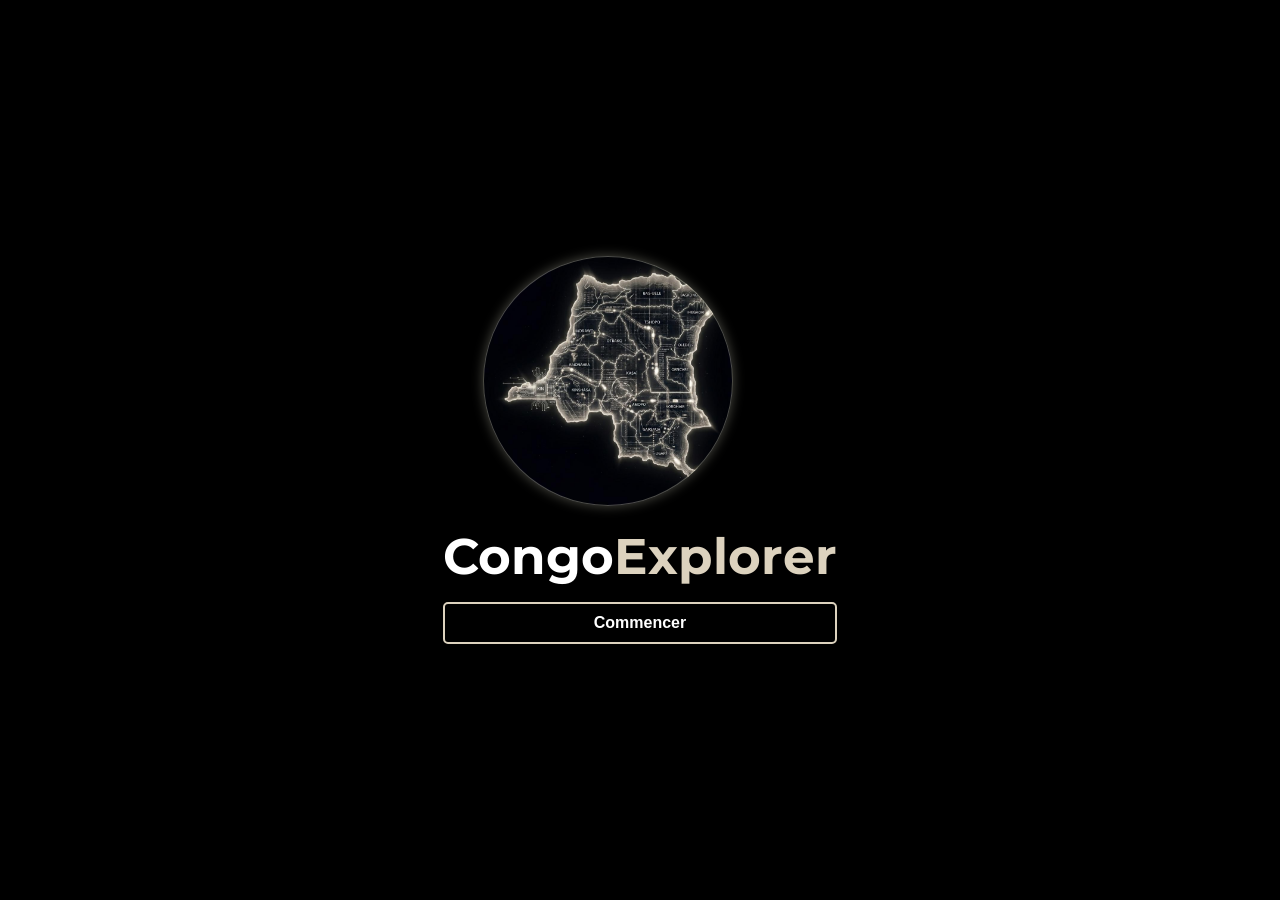
<file: index.html>
<!DOCTYPE html>
<html lang="en">
<head>
    <meta charset="UTF-8">
    <meta name="viewport" content="width=device-width, initial-scale=1.0">
    <title>CongoExplorer</title>
    <link rel="stylesheet" href="https://cdnjs.cloudflare.com/ajax/libs/font-awesome/6.5.1/css/all.min.css">
    <link rel="stylesheet" href="css/style.css">
    <script src="js/script.js" type="module" defer></script>
</head>
<body>

    <!-- Balise mère-->
    <div class="container">

    <!-- Code HTML du HERO -->
        <div id="hero">
            <div class="hero-corps">
                <div class="logo"></div>
                <div class="title">Congo<span>Explorer</span></div>
            </div>

            <button class="btn-hero">Commencer</button>
        </div>
    
    <!-- Code HTML de la page de connexion -->

        <form action="" class="login-form">
            <div class="message">
                <p class="content"></p>
                <i class="fa-solid fa-close"></i>
            </div>

            <h2>Page <span>de Connexion</span></h2>
            
            <div class="mail">
                <input type="email" placeholder="Email..." id="login-email" required>
                <i class="fa-solid fa-asterisk asterisk"></i>
            </div>
            <div class="password">
                <input type="password" name="" id="login-password" placeholder="Mot de passe" required>
                <i class="fa-solid fa-asterisk asterisk"></i>
                <i class="fa-solid fa-eye-slash"></i>
            </div>

            <button id="btn-login">Se connecter</button>

            <div class="switch">
                <p>Vous n'avez pas de compte ?</p>
                <a href="#" class="sub-link">S'inscrire</a>
            </div>
        </form>

        

    <!-- Code HTML de la page d'inscription -->

        <form action="" class="sub-form">
             <div class="message">
                <p class="content"></p>
                <i class="fa-solid fa-close"></i>
            </div>
            <h2>Page <span>d'inscription</span></h2>
            <div class="input">
                <input type="text" placeholder="Nom..." id="sub-input" required>
                <i class="fa-solid fa-asterisk asterisk"></i>
            </div>
            
            <div class="mail">
                <input type="email" placeholder="Email..." id="sub-email" required>
                <i class="fa-solid fa-asterisk asterisk"></i>
            </div>
            <div id="password">
                <input type="password" name="" id="sub-password" placeholder="Mot de passe" required>
                <i class="fa-solid fa-asterisk asterisk"></i>
                <i class="fa-solid fa-eye-slash"></i>
            </div>

            <div class="password">
                <input type="password" name="" id="sub-mdp" placeholder="Confirmation du mot de passe " required>
                <i class="fa-solid fa-asterisk asterisk"></i>
                <i class="fa-solid fa-eye-slash"></i>
            </div>

            <button id="btn-sub">S'inscrire</button>
            <div class="sub-rules">

                <p>Votre mot de passe doit contenir :</p>
                <li class="rule">Au moins 1 chiffre</li>
                <li class="rule">Au moins 1 lettre miniscule</li>
                <li class="rule">Au moins 1 lettre majuscule</li>
                <li class="rule">Au moins 1 caractère spécial</li>
                <li class="rule">Au moins 8 caractères</li>
            </div>

            <div class="switch">
                <a href="#" class="home-link"><i class="fa-solid fa-arrow-left"></i>Retour à l'accueil</a>
                <a href="#" class="connexion-link">Se connecter</a>
            </div>

            
        </form>

        
    </div>
    
</body>
</html>
</file>
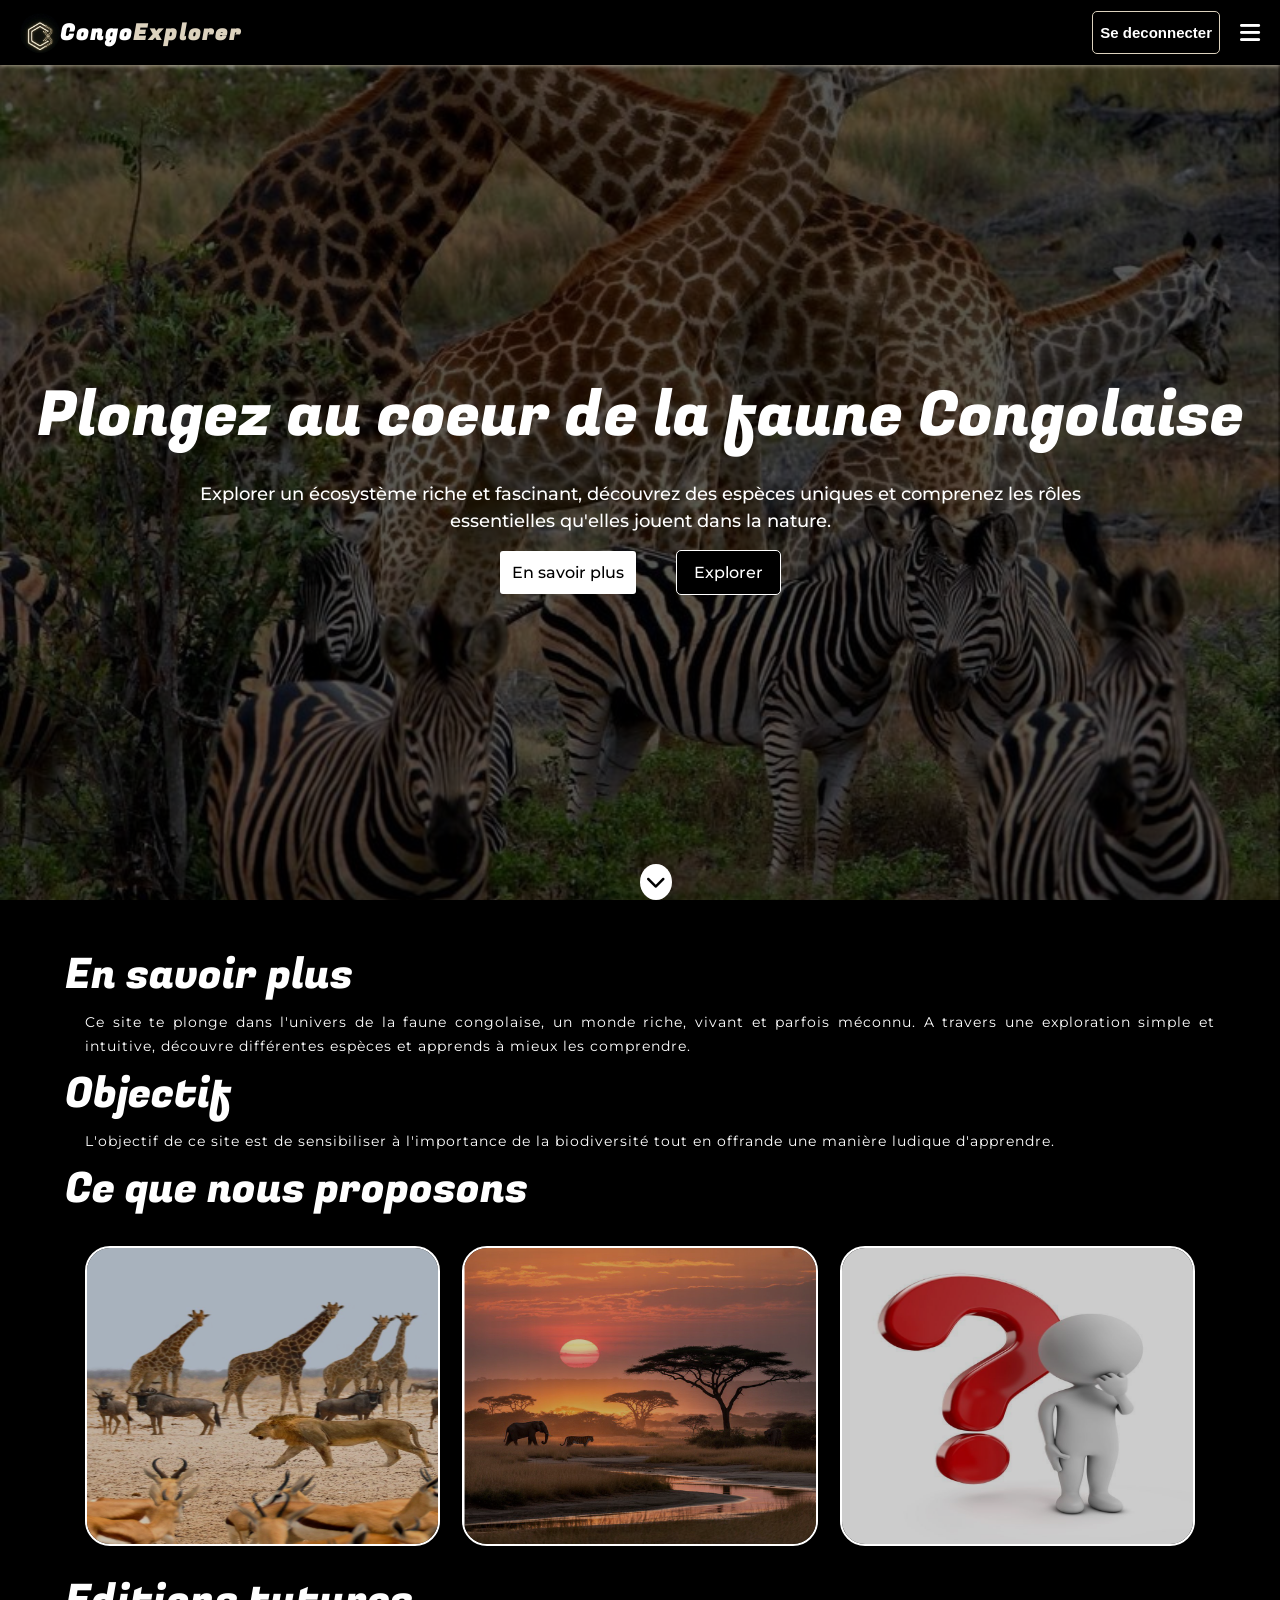
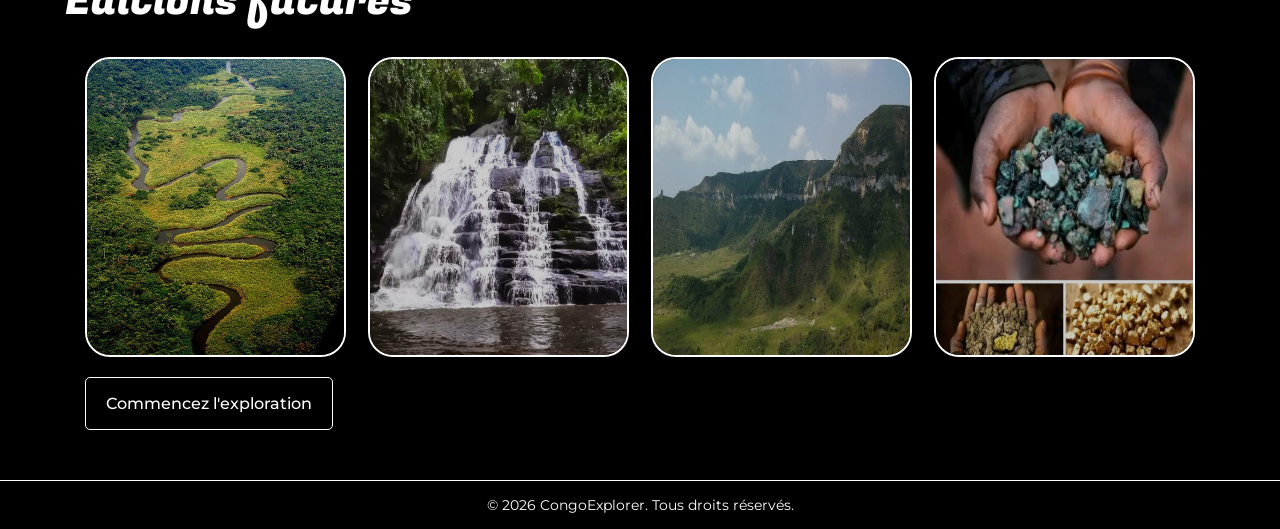
<file: apropos.html>
<!DOCTYPE html>
<html lang="en">
<head>
    <meta charset="UTF-8">
    <meta name="viewport" content="width=device-width, initial-scale=1.0">
    <title>CongoExplorer -- A Propos</title>
    <link rel="stylesheet" href="https://cdnjs.cloudflare.com/ajax/libs/font-awesome/6.5.1/css/all.min.css">
    <link rel="stylesheet" href="css/apropos.css">
    <script src="js/apropos.js" type="module" defer></script>

</head>
<body>
    <div id="explo-container">

        <header class="header">
            <div class="header-title">
                <div class="logo">

                </div>

                <p class="title">Congo<span>Explorer</span></p>
                  
            </div>

            <div class="header-btn">
                <button class="disconnect">Se deconnecter</button>
                <i class="fas fa-bars"></i>

                <ul class="menu">
                    <li><a href="#morelearn">En Savoir plus</a></li>
                    <li><a href="#propositions">Propositions</a></li>
                    <li><a href="#edit-futures">Editions futures</a></li>
                </ul>
            </div>
            
        </header>

        <div class="banner">
            <p class="intro">Plongez au coeur de la faune Congolaise</p>
            <p class="texte">Explorer un écosystème riche et fascinant, découvrez des espèces uniques et comprenez les rôles essentielles qu'elles jouent dans la nature.</p>

            <div class="btns">
                <a class="learnMore-btn" href="#learnMore">En savoir plus</a>
                <a class="explore-btn" href="explorer.html">Explorer</a>

            </div>

            <a class="down" href="#learnMore"><i class="fas fa-chevron-down"></i></a>
        </div>

        

        <section id="learnMore">
            <div id="morelearn">
                <h2>En savoir plus</h2>
                <p class="description">
                    Ce site te plonge dans l'univers de la faune congolaise, un monde riche, vivant et parfois méconnu.
                    A  travers une exploration simple et intuitive, découvre différentes espèces et apprends à mieux les comprendre. 
                </p>
            </div>
            
            <div>
                <h2>Objectif</h2>
                <p class="description">
                    L'objectif de ce site est de sensibiliser à l'importance de la biodiversité tout en offrande une manière ludique d'apprendre.
                </p>
            </div>

            <h2 id="propositions">Ce que nous proposons</h2>
            <div class="list-features">
                <div class="features">
                    <div class="part">
                        <h3>Exploration</h3>
                        <p>Parcours différentes espèces animales et découvre leurs caractéristiques principales</p>
                    </div>
                    <img src="images/troupeau3.jpeg" alt="">
                    
                </div>

                <div class="features">

                    <div class="part">
                        <h3>Compréhension</h3>
                        <p>Apprends le rôle de chaque espèce dans son écosystème</p>
                    </div>
                    
                    <img src="images/foret4.jpeg" alt="">
                </div>

                <div class="features">
                    <div class="part"><h3>Quiz</h3></div>
                    <img src="images/quiz2.jpeg" alt="">
                </div>

            </div>
            <h2 id="edit-futures">Editions futures</h2>
            <div class="list-features">
                <div class="features">
                    <div class="part"><h3>CongoExplorer <span>Flore</span></h3></div>
                    <img src="images/faune.jpeg" alt="">
                </div>

                <div class="features">
                    <div class="part"><h3>CongoExplorer <span>Hydrographie</span></h3></div>
                    <img src="images/chute5.jpeg" alt="">
                </div>

                <div class="features">
                    <div class="part"><h3>CongoExplorer <span>Relief</span></h3></div>
                    <img src="images/relief.jpeg" alt="">
                </div>

                <div class="features">
                    <div class="part"><h3>CongoExplorer <span>Ressources</span></h3></div>
                    <img src="images/minerais.jpeg" alt="">
                </div>
            </div>

            <a href="explorer.html" class="explore-link">Commencez l'exploration</a>
        </section>

        <footer>
            <p>&copy; 2026 CongoExplorer. Tous droits réservés.</p>
        </footer>
    </div>

</body>
</html>
</file>
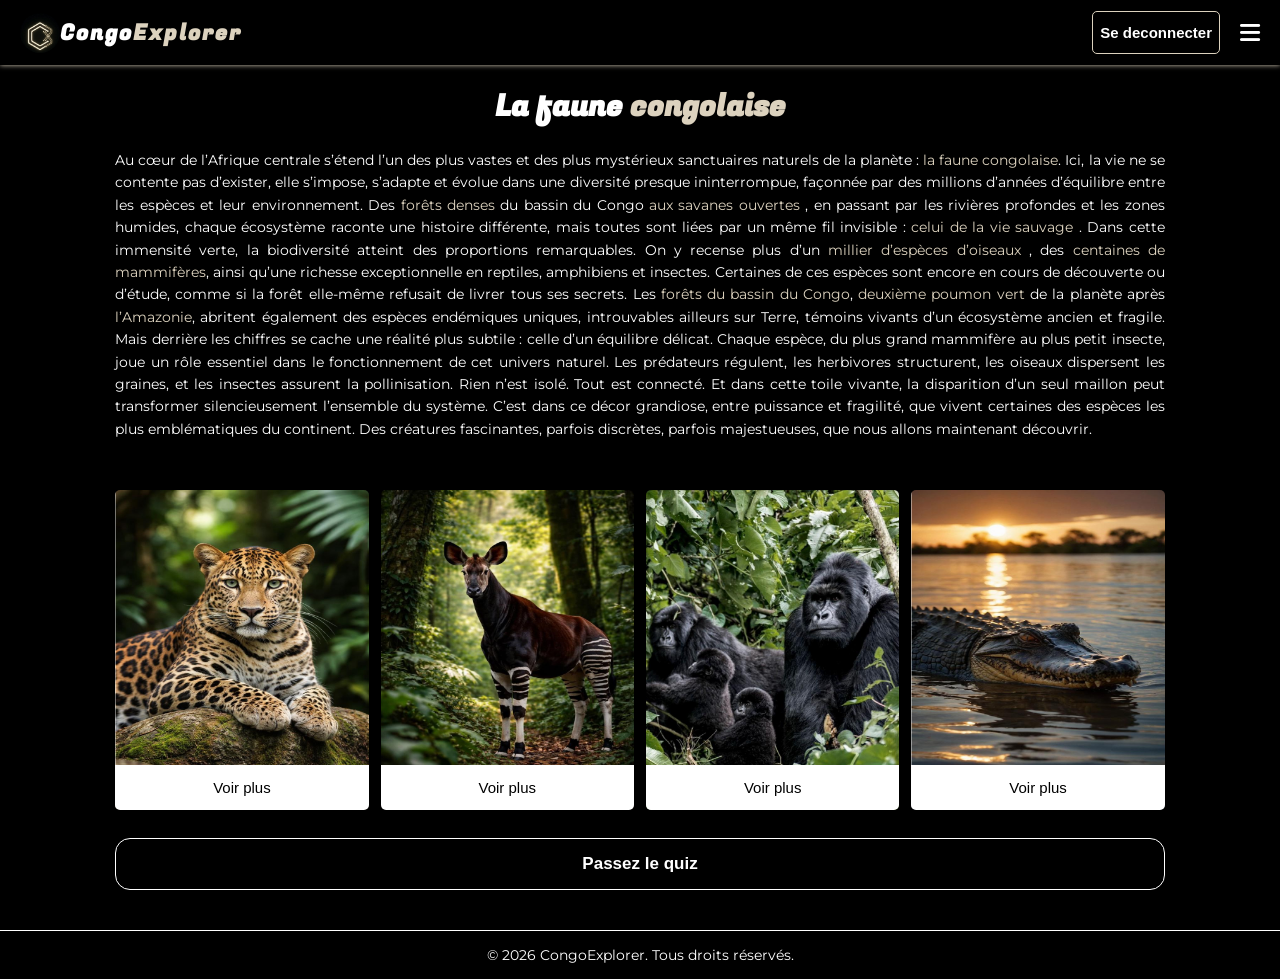
<file: explorer.html>
<!DOCTYPE html>
<html lang="en">
<head>
    <meta charset="UTF-8">
    <meta name="viewport" content="width=device-width, initial-scale=1.0">
    <title>CongoExplorer -- Exploration</title>
    <link rel="stylesheet" href="css/explorer.css">
    <link rel="stylesheet" href="https://cdnjs.cloudflare.com/ajax/libs/font-awesome/6.5.1/css/all.min.css">
    <script src="js/explorer.js" type="module" defer></script>
</head>
<body>
    
    <header class="header">
            <div class="header-title">
                <div class="logo">
                </div>

                <p class="title">Congo<span>Explorer</span></p>
            </div>

            <div class="header-btn">
                <button class="disconnect">Se deconnecter</button>
                <i class="fas fa-bars"></i>

                <ul class="menu">
                    <li><a href="#animals">Exploration</a></li>
                    <li><a href="quiz.html">Passez le quiz</a></li>
                    <li class="home-btn"><a href="apropos.html">Retour à l'accueil</a></li>
                </ul>
            </div>
            
    </header>

    <section id="exploration">
        
            <h2 class="title-explorer">La faune <span>congolaise</span></h2>

        <div>
            <p>Au cœur de l’Afrique centrale s’étend l’un des plus vastes et des plus mystérieux sanctuaires naturels de la planète : <span>la faune congolaise</span>. Ici, la vie ne se contente pas d’exister, elle s’impose, s’adapte et évolue dans une diversité presque ininterrompue, façonnée par des millions d’années d’équilibre entre les espèces et leur environnement. Des <span>forêts denses</span> du bassin du Congo <span>aux savanes ouvertes</span> , en passant par les rivières profondes et les zones humides, chaque écosystème raconte une histoire différente, mais toutes sont liées par un même fil invisible : <span>celui de la vie sauvage</span> .
                Dans cette immensité verte, la biodiversité atteint des proportions remarquables. On y recense plus d’un <span>millier d’espèces d’oiseaux</span> , des <span>centaines de mammifères</span>, ainsi qu’une richesse exceptionnelle en reptiles, amphibiens et insectes. Certaines de ces espèces sont encore en cours de découverte ou d’étude, comme si la forêt elle-même refusait de livrer tous ses secrets. Les <span>forêts du bassin du Congo</span>, <span>deuxième poumon vert </span>de la planète après <span>l’Amazonie</span>, abritent également des espèces endémiques uniques, introuvables ailleurs sur Terre, témoins vivants d’un écosystème ancien et fragile.
                Mais derrière les chiffres se cache une réalité plus subtile : celle d’un équilibre délicat. Chaque espèce, du plus grand mammifère au plus petit insecte, joue un rôle essentiel dans le fonctionnement de cet univers naturel. Les prédateurs régulent, les herbivores structurent, les oiseaux dispersent les graines, et les insectes assurent la pollinisation. Rien n’est isolé. Tout est connecté. Et dans cette toile vivante, la disparition d’un seul maillon peut transformer silencieusement l’ensemble du système.
                C’est dans ce décor grandiose, entre puissance et fragilité, que vivent certaines des espèces les plus emblématiques du continent. Des créatures fascinantes, parfois discrètes, parfois majestueuses, que nous allons maintenant découvrir.</p>
            </p>

        </div>

        <div id="animals">

            <div class="card">
                <div class="animal-card">
                    <h2>Leopard</h2>
                    <img src="images/leopard2.jpeg" alt="">
                    <button class="btn-card">Voir plus</button>
                </div>

                <div class="description"><p>Discret, insaisissable et parfaitement adapté à son environnement, le léopard est l’un des prédateurs les plus redoutables de la faune congolaise. On le retrouve principalement dans les vastes forêts du bassin du Congo, notamment dans des zones protégées comme le parc national de la Salonga ou celui de la Garamba, où il évolue à l’abri des regards.
                    Solitaire par nature, il privilégie l’ombre et la discrétion, utilisant la végétation dense pour se fondre dans le paysage et surprendre ses proies. Doté d’une agilité remarquable, il est capable de grimper aux arbres avec une facilité impressionnante, y transportant parfois ses prises pour les mettre à l’abri des autres prédateurs. Sa capacité d’adaptation lui permet également de vivre dans des milieux variés, allant des forêts épaisses aux zones plus ouvertes.
                    Mais le léopard n’est pas seulement un symbole de puissance. Il incarne aussi l’équilibre fragile de son environnement. Sa présence dans ces régions reculées témoigne d’un écosystème encore vivant, où chaque espèce joue un rôle essentiel. Invisible la plupart du temps, il rappelle que dans la nature, ce qui ne se voit pas est souvent le plus déterminant.</p>
                    <button class="btn-describe">Voir moins</button>
                </div>
                
            </div>

            <div class="card">
                <div class="animal-card">
                    <h2>Okapi</h2>
                    <img src="images/okapi.jpeg" alt="">
                    <button class="btn-card">Voir plus</button>
                </div>

                <div class="description"><p>Mystérieux et longtemps resté invisible aux yeux du monde, l’okapi est l’un des animaux les plus emblématiques de la faune congolaise. Endémique de la République démocratique du Congo, il vit exclusivement dans les forêts denses de l’Ituri, notamment au cœur de la réserve de faune à okapis, un espace protégé où il évolue à l’abri de l’agitation humaine.
                    À la fois discret et solitaire, l’okapi se déplace silencieusement dans la végétation épaisse, utilisant son pelage unique pour se camoufler entre les ombres et les lumières de la forêt. Malgré son apparence rappelant le zèbre par ses rayures, il est en réalité un proche parent de la girafe, dont il partage certaines caractéristiques, comme sa langue longue et agile lui permettant d’atteindre les feuilles en hauteur.
                    Animal insaisissable, il incarne la discrétion et la rareté. Sa présence dans ces forêts profondes témoigne d’un écosystème encore préservé, où la nature suit son cours loin des regards. Symbole unique de la biodiversité congolaise, l’okapi rappelle à quel point certaines richesses naturelles restent fragiles et précieuses, nécessitant attention et protection.</p>
                    <button class="btn-describe">Voir moins</button>
                </div>

            </div>
            
            <div class="card">
                 <div class="animal-card">
                    <h2>Gorille</h2>
                    <img src="images/gorille.jpeg" alt="">
                    <button class="btn-card">Voir plus</button>
                </div>

                <div class="description"><p>Imposants, puissants et pourtant profondément calmes, les gorilles comptent parmi les créatures les plus fascinantes de la faune congolaise. En République démocratique du Congo, on les retrouve principalement dans les forêts de l’est du pays, notamment au cœur du parc national des Virunga et du parc national de Kahuzi-Biega, où ils vivent en groupes organisés sous la protection d’un mâle dominant.
                    Malgré leur apparence impressionnante, les gorilles sont des animaux paisibles, évoluant dans une structure sociale complexe basée sur la coopération, la communication et les liens familiaux. Ils passent une grande partie de leur temps à se déplacer lentement à travers la forêt, se nourrissant de feuilles, de fruits et de végétation, tout en interagissant entre eux à travers des gestes, des sons et des regards.
                    Leur présence dans ces régions montagneuses et forestières fait d’eux des symboles vivants de la richesse naturelle du Congo. Mais elle rappelle aussi la fragilité de cet équilibre. Observer les gorilles, c’est comprendre à quel point la frontière entre l’humain et le monde animal peut sembler mince, et combien il est essentiel de préserver ces espèces uniques, témoins d’un héritage naturel exceptionnel.</p>
                    <button class="btn-describe">Voir moins</button>
                </div>
            </div>

            <div class="card">
                <div class="animal-card">
                    <h2>Crocodile</h2>
                    <img src="images/crocodile.jpeg" alt="">
                    <button class="btn-card">Voir plus</button>
                </div>

                <div class="description"><p>Le crocodile fait partie des grands reptiles présents en République démocratique du Congo, où il vit principalement dans les fleuves, rivières, lacs et zones marécageuses. Il est particulièrement associé aux vastes étendues d’eau du bassin du Congo, où il trouve un environnement idéal pour se dissimuler et chasser.
                    Animal discret mais redoutable, il passe une grande partie de son temps immobile dans l’eau, parfaitement camouflé, n’exposant que ses yeux et ses narines. Cette patience lui permet de surprendre ses proies avec une rapidité impressionnante lorsqu’elles s’approchent du bord de l’eau.
                    Le crocodile joue également un rôle important dans l’équilibre des écosystèmes aquatiques en RDC, en régulant certaines populations animales et en contribuant à la dynamique naturelle des milieux humides.
                    Présent dans plusieurs régions du pays, il symbolise la puissance et la survie au cœur des eaux congolaises, où la nature reste encore largement sauvage et imprévisible.</p>
                    <button class="btn-describe">Voir moins</button>
                </div>
            </div>
            
        </div>  
        
        <button class="btn-quiz" onclick="window.location.href = 'quiz.html#quiz'">
             Passez le quiz
        </button>
            
    </section>

    <footer>
            <p>&copy; 2026 CongoExplorer. Tous droits réservés.</p>
    </footer>
</body>
</html>
</file>
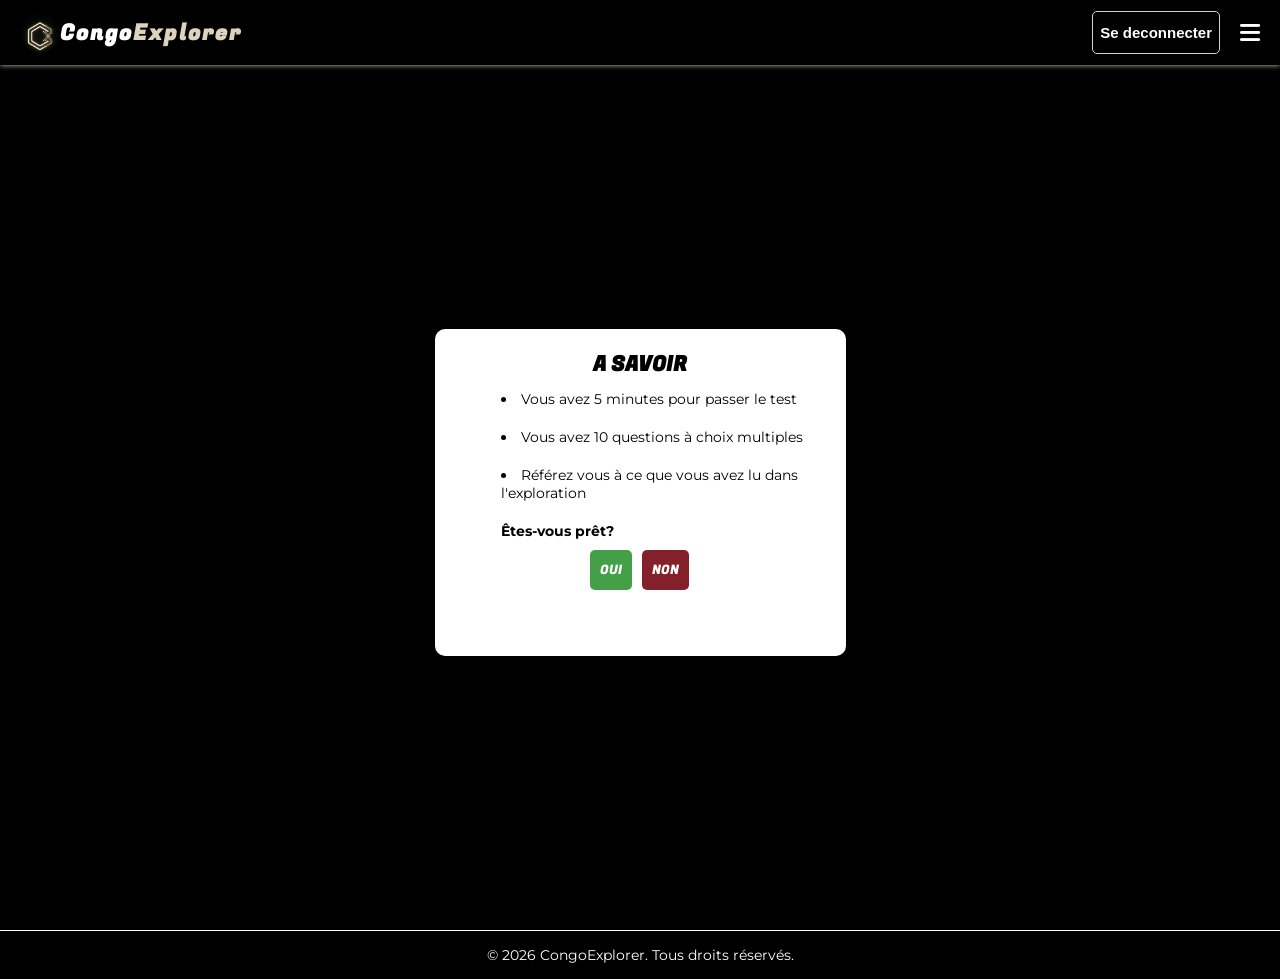
<file: quiz.html>
<!DOCTYPE html>
<html lang="en">
<head>
    <meta charset="UTF-8">
    <meta name="viewport" content="width=device-width, initial-scale=1.0">
    <title>CongoExplorer -- Quiz</title>
    <link rel="stylesheet" href="css/quiz.css">
    <script src="js/quiz.js" type="module" defer></script>
    <link rel="stylesheet" href="https://cdnjs.cloudflare.com/ajax/libs/font-awesome/6.5.1/css/all.min.css">

</head>
<body>
    <header class="header">
            <div class="header-title">
                <div class="logo">
                </div>

                <p class="title">Congo<span>Explorer</span></p>
            </div>

            <div class="header-btn">
                <button class="disconnect">Se deconnecter</button>
                <i class="fas fa-bars"></i>

                <ul class="menu">
                    <li><a href="explorer.html">Exploration</a></li>
                    <li class="home-btn"><a href="apropos.html">Retour à l'accueil</a></li>
                </ul>
            </div>
            
    </header>

    <section id="main">
        <div class="quiz">
            <div class="rules">
                <h2>A SAVOIR</h2>
                <li>Vous avez 5 minutes pour passer le test</li>
                <li>Vous avez 10 questions à choix multiples</li>
                <li>Référez vous à ce que vous avez lu dans l'exploration</li>
                <li class="rule">Êtes-vous prêt?</li>

                <div class="btn-rule">
                    <button  class="yes">OUI</button>
                    <button class="no">NON</button>
                </div>
                
                <p class="info">Pas de souci! Vous pouvez revenir plus tard ou Explorer</p>
            </div>

            <div class="main-quiz">
                <div class="timer">
                    <span class="min"></span>:
                    <span class="sec"></span>
                </div>

                <div class="questionnaire">
                    <h3 class="quest">Question <span class="number"></span></h3>
                    <div class="question"></div>
                    <div class="choices"></div>
                    <button class="precedent"><i class="fa-solid fa-arrow-left"></i> Précédent </button>
                    <button class="next">Suivant <i class="fa-solid fa-arrow-right"></i> </button>
                    <button class="submit">Soumettre</button>
                </div>
            </div>
            
        </div>
        
    </section>


    <footer>
        <p>&copy; 2026 CongoExplorer. Tous droits réservés.</p>
    </footer>
</body>
</html>
</file>
<file: css/style.css>
/*================================ IMPORTS DE POLICES DE TRAVAIL ========================================*/

@import url('https://fonts.googleapis.com/css2?family=Montserrat:ital,wght@0,100..900;1,100..900&display=swap');
@import url('https://fonts.googleapis.com/css2?family=Berkshire+Swash&family=Fugaz+One&family=Lobster+Two:ital,wght@0,400;0,700;1,400;1,700&family=Merriweather:ital,opsz,wght@0,18..144,300..900;1,18..144,300..900&family=Montserrat:ital,wght@0,100..900;1,100..900&display=swap');

/*================================ STYLES GÉNÉRAUX ========================================*/
*{
    margin: 0;
    padding: 0;
    box-sizing: border-box;
}
:root{
    --primary-color: rgb(220, 210, 190);
    --secondary-color: rgb(245, 245, 220);
    --third-color: rgb(255, 255, 255);
    --fourth-color: rgb(0, 0, 0);
    --fifth-color : rgba(0,0,0,.7);
    --error-color: #842029;
    --success-color : #43A047;
    --bg-error-color: #f8d7da;
    --bg-success-color: #e6fffa;
}


html{
    font-size: 62.5%;
    scroll-behavior: smooth;
}

body{
    font-family: 'Montserrat', sans serif;
    background-color : var(--fourth-color);
    color: var(--third-color);
    font-size: 1.6rem;
     
}

/*================================ STYLES DU HERO ========================================*/
.container {
    display: flex;
    flex-direction: column;
    justify-content: center;
    align-items: center;
    min-height: 100vh;
    max-width: 700px;
    margin-inline: auto;
    gap: 1rem;
    padding: 3rem 0;
   
}

#hero{
    display: flex;
    flex-direction: column;
    justify-content: center;
}

.hero-corps{
    align-items: center;
    text-align: center;
}
.logo {
    height: 250px;
    width: 250px;
    border-radius: 50%;
    border: rgba(245, 245, 220, .3) solid 1px;
    box-shadow: 0 0 12px rgba(245, 245, 220, .3);
    background: url("../images/rdcBlanc.jpeg") no-repeat;
    background-size: cover;
    background-position: center;
    animation: appaerY 1s ease-in-out;
    transform-style: preserve-3d;
    perspective: 800px;
    margin:0 0 2rem 4rem;
} 

.title{
    font-size: 5rem;
    font-weight: bold;
    animation: appaerY 1s ease-in-out;
    animation-fill-mode: forwards;
    opacity: 0;
}

.title span {
    color: var(--primary-color);
}

.btn-hero{
    margin-top: 1.5rem;
    padding: 1rem 1.2rem;
    font-size: 1.6rem;
    font-weight: bold;
    color: white;
    background-color: transparent;
    border: 2px solid var(--primary-color);
    border-radius: 5px;
    cursor: pointer;
    animation: appaer 1s ease-in-out;
    animation-delay: 1s;
    animation-fill-mode: forwards;
    opacity: 0;
    transition: all .5s ease-in-out;
}

.btn-hero:hover{
    background-color: var(--third-color);
    color: var(--fourth-color);
    border: 2px solid transparent;
    transform: scale(1.1);   
}

/*================================ STYLE DE LA PAGE DE CONNEXION & INSCRIPTION ========================================*/
.message{
    position: relative;
    width: 100%;
    padding: 2.5rem 1.2rem;
    border-radius: 1rem;
    margin-bottom: 3rem;
    font-size: 1.5rem;
    animation: appaerY 1s ease-in-out;
    display: none;
}
.content {
    padding: 0 1rem;
}
.fa-close {
    position:absolute;
    top: 10px;
    right: 20px;
    font-size: 2.3rem;
}
.login-form, .sub-form{
    display: none;
    flex-direction: column;
    justify-content: center;
    width: 400px;
    background: transparent;
    backdrop-filter: blur(5px);
    animation: appaer 1s ease-in-out;
}

.login-form h2, .sub-form h2{
    text-align: center;
    margin-bottom: 2rem;
}

h2 span{
    color: var(--primary-color);
}

.login-form div, .sub-form div {
    position: relative;
}
.asterisk{
    position: absolute;
    color: var(--error-color);
    font-size: 1rem;
    top: 10px;
    right: 10px;
}

.fa-eye-slash, .fa-eye{
    position: absolute;
    top: 20px;
    right: 20px;
    color: var(--fourth-color);
    cursor: pointer;
}
.login-form input, #btn-login , .sub-form input, #btn-sub{
    width: 100%;    
    padding: 1.7rem 1rem;
    margin-bottom: 2rem;
    border-radius: .7rem;
    outline: none;
    border: none;
    letter-spacing: .1rem;  
    cursor: pointer;
}


#btn-login, #btn-sub{
    padding: 1.3rem 1rem;
    background-color: var(--fourth-color);
    color: var(--third-color);
    border: 2px solid var(--primary-color);
    font-weight: bold;
    font-size: 1.6rem;
    transition: all .5s ease-in-out;
}

#btn-login:hover, #btn-sub:hover{
    background-color: var(--third-color);
    color: var(--fourth-color);
    border: none;
}

.switch{
    display: flex;
    gap: 1rem;
    justify-content: space-between;
}

.fa-arrow-left{
    padding-right: .5rem;
}

.switch a , .sub-form a{
    color: var(--secondary-color);
    text-decoration: none;
    position: relative;
}

.switch a::before , .sub-form a::before{
    position: absolute;
    top: 100%;
    content: "";
    width: 0%;
    height: 1.5px;
    border-radius: 2px;
    background-color: var(--primary-color);
    transition: all .5s ease-in-out;
    display: block;
}

.switch a:hover::before , .sub-form a:hover::before{
    width: 100%;
    
}

.sub-rules {
    display: flex;
    flex-direction: column;
    background-color: var(--third-color);
    color: var(--fourth-color);
    margin-bottom: 1rem;
    padding: 1rem;
    line-height: 1.7;
    border-radius: 1rem;
    display: none;
    animation: appaer 1s ease-in-out;
}

.sub-rules p {
    color: var(--fifth-color);
}

.rule{
    list-style: none;
    padding-left: 2rem;
    position: relative;
}
.rule::before{
    content: "\2716";
    position: absolute;
    left: .3rem;
}

.incorrect {
    color: var(--error-color);
    background-color: var(--bg-error-color);
}


.correct {
    color: var(--success-color);
    background-color: var(--bg-success-color);
}

.correct::before{
    content: "\2714";
    display: block;
    position: absolute;
    left: .5rem;
}

/*======================== CLASSES UTILITAIRES EN JS ===========================================*/

.show{
    display: flex !important;
}

.hide{
    display: none !important;
}

/*================================ ANIMATIONS DU HERO ========================================*/

@keyframes fadeIn {
    0%{
        opacity: 0;
    }
    50%{
        opacity: .6;
    }

    100%{
        opacity: 1;
    }
}

@keyframes appaer {
    0%{
        opacity: .1;
        transform: translateY(20px);
    }
    100%{
        opacity: 1;
        transform: translateY(0);
    }

    
}

@keyframes appaerY {
    0%{
        opacity: .1;
        transform: translateY(-20px);
    }

    100%{
        opacity: 1;
        transform: translateY(0);
    }

    
}


/*================================ MEDIA QUERIES DU HERO========================================*/

@media (max-width : 490px) {

    #hero{
        align-items: center;
    }
    .logo {
        height: 180px;
        width: 180px;
        margin: 1rem auto ;
    }

    .title{
        display: block;
        font-size: 3rem;
    }

    .btn-hero{
        font-size: 1.2rem;
    }

}

/*================================ MEDIA QUERIES DE LA PAGE DE CONNEXION & INSCRIPTION========================================*/ 

@media (max-width : 467px){
    .login-form, .sub-form{
        width: 80%;
    }

    .login-form input, #btn-login , .sub-form input, #btn-sub{
        padding: 1.5rem 1rem;
    }

}
</file>
<file: css/apropos.css>
@import url('https://fonts.googleapis.com/css2?family=Montserrat:ital,wght@0,100..900;1,100..900&display=swap');
@import url('https://fonts.googleapis.com/css2?family=Berkshire+Swash&family=Fugaz+One&family=Lobster+Two:ital,wght@0,400;0,700;1,400;1,700&family=Merriweather:ital,opsz,wght@0,18..144,300..900;1,18..144,300..900&family=Montserrat:ital,wght@0,100..900;1,100..900&display=swap');

*{
    margin: 0;
    padding: 0;
    box-sizing: border-box;
}

:root{
    --primary-color: rgb(220, 210, 190);
    --secondary-color: rgb(245, 245, 220);
    --third-color: rgb(255, 255, 255);
    --fourth-color: rgb(0, 0, 0);
    --fifth-color : rgba(0,0,0,.7);
    --error-color: #842029;
    --success-color : #43A047;
    --bg-error-color: #f8d7da;
    --bg-success-color: #e6fffa;
    --font-family : "Fugaz One", cursive;
}


html{
    font-size: 62.5%;
    scroll-behavior: smooth;
}

body{
    font-size: 1.4rem;
    font-family: 'Montserrat', sans-serif;
    background-color : var(--fourth-color);
    color: var(--third-color);
     
}

#explo-container{
    position: relative;
    display: flex;
    flex-direction: column;
}

/*========================== STYLISATION DU HEADER =============================*/
.header{
    position: fixed;
    top: 0;
    width: 100%;
    z-index: 1001;
    display: flex;
    justify-content: space-between;
    align-items: center;
    padding: 0 2rem;
    box-shadow: 0 0 5px var(--primary-color);
    background-color: var(--fourth-color);
    height: 6.5rem;
}

.header-title{
    display: flex;
    align-items: center;
}

.header-btn{
    display: flex;
    gap: 2rem;
    align-items: center;
    position: relative;
}
.fa-bars{
    font-size: 2.3rem;
    cursor: pointer;
}

.menu {
    position: absolute;
    top: 100%;
    right: 0;
    margin-top: 2rem;
    border: 1px solid var(--primary-color);
    display: none;
}

.menu li{
    list-style: none;
    padding: 1rem 2rem;
    background-color: var(--third-color);
    color: var(--fourth-color);
    cursor: pointer;
    
}

.menu a {
    text-decoration: none;
    color: var(--fourth-color);
}

.menu li:hover{
    background-color: var(--primary-color);
}

.logo {
    background: url("../images/logo.jpeg") no-repeat;
    background-size: cover;
    background-position: center;
    transform-style: preserve-3d;
    height: 40px;
    width: 40px;
    border-radius: 50%;
}


.title{
    font-family: var(--font-family);
    font-size: 2.2rem;
    font-weight: bold;
    letter-spacing: .2rem;
}

.title span{
    color: var(--primary-color);
}

.disconnect {
    font-weight: 550;
    padding: 1.2rem .7rem;
    border-radius: .5rem;
    background-color: var(--fourth-color);
    color: var(--third-color);
    border: 1.5px solid  var(--primary-color);
    cursor: pointer;
    transition: all .5s ease-in-out;
    font-size: 1.5rem;
}

.disconnect:hover{
    background-color: var(--third-color);
    color: var(--fourth-color);
    border-color:transparent  ;
}

/*============================================ STYLISATION DE LA BANNIERE ============================================*/
.banner{
    position: relative;
    display: flex;
    flex-direction: column;
    justify-content: center;
    align-items: center;
    width: 100%;
    height: 100vh;
    padding-top: 6.5rem;
    background: url("../images/troupeau2.jpeg");
    background-repeat : no-repeat;
    background-size: cover;
    background-position: center;
    background-color: rgba(0,0,0,.65);
    background-blend-mode: darken;
    overflow: hidden;
}

.texte{
    font-size: 1.8rem;
    width: 70%;
    text-align: center;
    margin-top: 2rem;
    line-height: 1.5;
    font-weight: 500;
}

.intro{
    font-size: 6.2rem;
    font-family:  var(--font-family);
}

.btns{
    width: 50%;
    margin-top: 1.5rem;
    display: flex;
    justify-content: center;
    align-items: center;
    gap: 4rem;

}

.learnMore-btn{
    text-decoration: none;
    background-color: var(--third-color);
    color: var(--fourth-color);
    border: none;
    border-radius: .3rem;
    padding: 1.2rem;
    transition: all .5s ease-in-out; 
    cursor: pointer;
    font-weight: 500;
    font-size: 1.6rem;
}


.explore-btn{
    background-color: var(--fourth-color);
    border: 1.5px solid var(--third-color);
    color: var(--third-color);
    border-radius: .5rem;
    padding: 1.2rem 1.7rem;
    transition: all .5s ease; 
    cursor: pointer;
    font-weight: 500;
    font-size: 1.6rem;
    text-decoration: none;
}

.learnMore-btn:hover{
    background-color: var(--fourth-color);
    border: 1.5px solid var(--third-color);
    color: var(--third-color);
}

.explore-btn:hover{
    background-color: var(--third-color);
    color: var(--fourth-color);
}

.down{
    position: absolute;
    left: 50%;
    bottom: 0;
    font-size: 2rem;
    color: var(--fourth-color);
    background-color: var(--third-color);
    padding: .6rem;
    border-radius: 50%;
    animation: bounce 2s infinite;
}

/*============================================ STYLISATION DE LA SECTION "LEARN MORE" ============================================*/

#learnMore{
    max-width: 1150px;
    margin: 4rem auto 2rem;
    line-height: 1.7;
    scroll-margin-top: 8rem;
}

#learnMore h2{
    font-family:  var(--font-family);
    font-size: 4.2rem;
    font-weight: 500;
}

.description{
    padding-left: 2rem;
    letter-spacing: .1rem;
    text-align: justify;
}

.list-features{
    display: flex;
    gap: 2.2rem;
    margin: 2rem;
}

.features {
    width: 33%;
    height: 300px;
    position: relative;
    border: 2px solid var(--third-color);
    border-radius: 2.5rem;
    overflow: hidden;
}

.features img{
    position: absolute;
    width: 100%;
    height: 100%;
    transition: transform .5s ease;
    z-index: 1;
    opacity: .8;
}

.part{
    position: absolute;
    display: flex;
    flex-direction: column;
    justify-content: center;
    align-items: center;
    color: var(--fourth-color);
    width: 100%;
    height: 100%;
    background-color: rgba(255, 255, 255, .8);
    font-weight: 500;
    transform: translateX(-100%);
    transition: transform .5s ease;
    z-index: 2;
}

.part p{
    font-size: 1.5rem;
    text-align: center;
}

.part span{
    color : var(--success-color);
}
.features:hover .part{
    transform: translateX(0);
}

.features:hover img{
    transform: scale(1.1);
}

.explore-link{
    display: inline-block;
    text-decoration: none;
    margin-left: 2rem;
    padding: 1.2rem 2rem;
    border-radius: .5rem;
    font-size: 1.6rem;
    font-weight: 500;
    background-color: var(--fourth-color);
    color: var(--third-color);
    border: 1.5px solid  var(--third-color);
    transition: all .5s ease-in-out; 
    cursor: pointer;
    
}

.explore-link:hover{
    background-color: var(--third-color);
    color: var(--fourth-color);
}

footer{
    text-align: center;
    padding: 1.5rem;
    background-color: var(--fourth-color);
    color: var(--third-color);
    margin-top: 3rem;
    border-top: 1px solid var(--third-color);
}

/*===================================== CLASSES ESSENTIELLES POUR LES JS ===============================*/

.incorrect {
    color: var(--error-color);
    background-color: var(--bg-error-color);
}


.correct {
    color: var(--success-color);
    background-color: var(--bg-success-color);
}

.correct::before{
    content: "\2714";
    display: block;
    position: absolute;
    left: .5rem;
}

.show{
    display: block !important;
}

.hide{
    display: none !important;
}

/* ANIMATIONS POUR LA BANNIERE */

@keyframes bounce {
    0%, 20%, 50%, 80%, 100% {
        transform: translateY(0);
    }
    40% {
        transform: translateY(-10px);
    }
    60% {
        transform: translateY(-5px);
    }
}


/* MEDIA QUERIES */

@media (max-width: 1139px) {
    
    .intro{
        font-size: 5rem;
    }

    #learnMore{
        width: 90%;
    }

    #learnMore h2{
        font-size: 4rem;
    }
}

@media (max-width: 927px){
    
    .intro{
        font-size: 3.7rem;
    }

    #learnMore{
        width: 90%;
    }

    #learnMore h2{
        font-size: 2.8rem;
    }

    #learnMore p{
        letter-spacing: normal;
        padding: auto .5rem;
    }

    .list-features{
        gap: 1.5rem;
    }
    .features{
        height: 270px;
        
    }

    .btns{
        gap: 1rem;
        width: auto;
    }
}

@media (max-width :692px){

    .header{
        height: 5.5rem;
    }

    .title{
        font-size: 1.6rem;
    }

    .disconnect{
        padding: .8rem .7rem;
        font-size: 1.3rem;
    }
    .intro{
        font-size: 3rem;
        text-align: center;
    }

    .texte{
        font-size: 1.5rem;
    }

    .btns{
        gap: 1rem;
        width: auto;
    }

    .list-features{
        display: block;
        width: 90%;
        gap: 0;
        margin-inline: auto;
    }

    .features{
        width: 100%;
        margin-top: 3rem;
        border-radius: 1.3rem;
    }

    .part p {
        font-size: 1.3rem;
    }

    .explore-link{
        font-size: 1.4rem;
        align-items: center;
        text-align: center;
    }
}

@media (max-width: 470px){

    .header-title{
        display: block;
        
    }
    .title{
        font-size: 1.4rem;

    }
    .fa-bars{
        font-size: 1.8rem;
    }

    .disconnect{
        padding: .5rem;
        font-size: 1.2rem;
    }
}
</file>
<file: css/explorer.css>
@import url('https://fonts.googleapis.com/css2?family=Montserrat:ital,wght@0,100..900;1,100..900&display=swap');
@import url('https://fonts.googleapis.com/css2?family=Berkshire+Swash&family=Fugaz+One&family=Lobster+Two:ital,wght@0,400;0,700;1,400;1,700&family=Merriweather:ital,opsz,wght@0,18..144,300..900;1,18..144,300..900&family=Montserrat:ital,wght@0,100..900;1,100..900&display=swap');

*{
    margin: 0;
    padding: 0;
    box-sizing: border-box;
}

:root{
    --primary-color: rgb(220, 210, 190);
    --secondary-color: rgb(245, 245, 220);
    --third-color: rgb(255, 255, 255);
    --fourth-color: rgb(0, 0, 0);
    --fifth-color : rgba(0,0,0,.7);
    --error-color: #842029;
    --success-color : #43A047;
    --bg-error-color: #f8d7da;
    --bg-success-color: #e6fffa;
    --font-family : "Fugaz One", cursive;
}


html{
    font-size: 62.5%;
    scroll-behavior: smooth;
}

body{
    font-size: 1.4rem;
    font-family: 'Montserrat', sans-serif;
    background-color : var(--fourth-color);
    color: var(--third-color);
     
}
/*========================== STYLISATION DU HEADER =============================*/
.header{
    position: fixed;
    top: 0;
    width: 100%;
    z-index: 1001;
    display: flex;
    justify-content: space-between;
    align-items: center;
    padding: 0 2rem;
    box-shadow: 0 0 5px var(--primary-color);
    background-color: var(--fourth-color);
    height: 6.5rem;
}

.header-title{
    display: flex;
    align-items: center;
}

.logo {
    background: url("../images/logo.jpeg") no-repeat;
    background-size: cover;
    background-position: center;
    transform-style: preserve-3d;
    height: 40px;
    width: 40px;
    border-radius: 50%;
}


.title{
    font-family: var(--font-family);
    font-size: 2.2rem;
    font-weight: bold;
    letter-spacing: .2rem;
}

.title span{
    color: var(--primary-color);
}

.header-btn{
    display: flex;
    gap: 2rem;
    align-items: center;
    position: relative;
}

.fa-bars{
    font-size: 2.3rem;
    cursor: pointer;
}

.menu {
    position: absolute;
    top: 100%;
    right: 0;
    margin-top: 2rem;
    border: 1px solid var(--primary-color);
    display: none;
}

.menu li{
    list-style: none;
    padding: 1rem 2rem;
    background-color: var(--third-color);
    color: var(--fourth-color);
    cursor: pointer;
    
}

.menu a {
    text-decoration: none;
    color: var(--fourth-color);
}

.menu li:hover{
    background-color: var(--primary-color);
}

.hide{
    display: none !important; 
}

.show{
    display: block !important;
}
.disconnect {
    font-weight: 550;
    padding: 1.2rem .7rem;
    border-radius: .5rem;
    background-color: var(--fourth-color);
    color: var(--third-color);
    border: 1.5px solid  var(--primary-color);
    cursor: pointer;
    transition: all .5s ease-in-out;
    font-size: 1.5rem;
}

.disconnect:hover{
    background-color: var(--third-color);
    color: var(--fourth-color);
    border-color:transparent  ;
}

/*======================================== STYLISATION DE LA PARTIE EXPLORATION ===============================*/

#exploration{
    padding-top:8.5rem;
    max-width: 82%;
    margin-inline: auto;
    min-height: 100vh;
}

.title-explorer{
    font-family: var(--font-family);
    font-size: 3rem;
    margin-bottom: 2rem;
}

.title-explorer span, span{
    color: var(--primary-color);
}

h2{
    text-align: center;
}

#exploration p {
    text-align: justify;
    line-height: 1.6;
}

#animals{
    display: grid;
    grid-template-columns: repeat(4, 1fr);
    gap: 1.2rem;
    margin-top: 5rem;
    width: 100%;
    scroll-margin-top: 2rem;
    
}

.animal-card{
    position: relative;
    height: 320px;
    display: flex;
    flex-direction: column;
    overflow: hidden;
    border-radius: .5rem;
}

.animal-card img{
    position: absolute;
    width: 100%;
    height: 100%;
    z-index: 1;
    transition: transform .5s ease;
}

.animal-card h2{
    position: absolute;
    width: 100%;
    height: 100%;
    background-color: rgba(255,255,255, .7);
    z-index: 2;
    display: flex;
    align-items: center;
    justify-content: center;
    font-size: 2.3rem;
    transition: transform .5s ease;
    transform: translateX(-100%);
}

.animal-card button{
    position: absolute;
    bottom: 0;
    width: 100%;
    z-index: 3;
    padding: 1.2rem 1.5rem;
    background-color: var(--third-color);
    color: var(--fourth-color);
    border-color:transparent  ;
    cursor: pointer;
    transition: all .5s ease-in-out;
    font-size: 1.5rem;
    font-weight: 500;
}

.animal-card button:hover, .animal-card button:focus{
    background-color: var(--fourth-color);
    color: var(--third-color);
    border: 1.5px solid  var(--primary-color);
}
.animal-card:hover h2{
    transform: translateX(0);
}

.animal-card:hover img{
    transform: scale(1.2);
}

.description {
    margin: 1.5rem auto;
    animation: appaer 2s ease;
    padding: 1.2rem;
    border: 1.5px solid var(--third-color);
    border-radius: .7rem;
    display: none;
}

.btn-describe{
    padding: 1rem 1.2rem;
    margin-top: 1rem;
    border: 1.5px solid transparent;
}

.btn-describe:hover, .btn-describe:focus{
    background-color: var(--fourth-color);
    border-color: var(--third-color);
    color: var(--third-color);
}

.btn-quiz {
    width: 100%;
    margin-top: 2.8rem;
    padding: 1.5rem 0;
    border-radius: 1.5rem;
    background-color: var(--fourth-color);
    border: 1.7px solid var(--third-color);
    color: var(--third-color);
    font-weight: bold;
    font-size: 1.7rem;
    cursor: pointer;
}

.btn-quiz:hover{
    background-color: var(--third-color);
    color: var(--fourth-color);
    border-color: transparent ;
}
/*======================================================================*/

#quiz{
   position: absolute; 
   background-color: rgba(255,255,255, .7);
   left: 50%;
   top: 50%;
   transform: translateX(-50%);
   height: 100%;
   width: 82%;
   z-index: 1001; 
}



/*=========================== STYLISATION DU FOOTER ======================================*/

footer{
    text-align: center;
    padding: 1.5rem;
    background-color: var(--fourth-color);
    color: var(--third-color);
    margin-top: 3rem;
    border-top: 1px solid var(--third-color);
}


@keyframes appaer {
    0%{
       transform:  translateY(-25px)
    }   
    100%{
        transform: translateY(0)
    }
}


@media (max-width: 850px){

    #animals{
        display: grid;
        grid-template-columns: repeat(2,1fr);
        gap: 2rem;
    }
}

@media (max-width: 470px){

    .header-title{
        display: block;   
    }
    .title{
        font-size: 1.4rem;

    }
    .fa-bars{
        font-size: 1.8rem;
    }

    .disconnect{
        padding: .5rem;
        font-size: 1.2rem;
    }
    #animals{
        display: block;
        
    }

    .animal-card{
        margin-bottom: 1.5rem;
        border-radius: 1rem;
    }
}
</file>
<file: css/quiz.css>
@import url('https://fonts.googleapis.com/css2?family=Montserrat:ital,wght@0,100..900;1,100..900&display=swap');
@import url('https://fonts.googleapis.com/css2?family=Berkshire+Swash&family=Fugaz+One&family=Lobster+Two:ital,wght@0,400;0,700;1,400;1,700&family=Merriweather:ital,opsz,wght@0,18..144,300..900;1,18..144,300..900&family=Montserrat:ital,wght@0,100..900;1,100..900&display=swap');

*{
    margin: 0;
    padding: 0;
    box-sizing: border-box;
}

:root{
    --primary-color: rgb(220, 210, 190);
    --secondary-color: rgb(245, 245, 220);
    --third-color: rgb(255, 255, 255);
    --fourth-color: rgb(0, 0, 0);
    --fifth-color : rgba(0,0,0,.7);
    --error-color: #842029;
    --success-color : #43A047;
    --bg-error-color: #f8d7da;
    --bg-success-color: #e6fffa;
    --font-family : "Fugaz One", cursive;
}

html{
    font-size: 62.5%;
    scroll-behavior: smooth;
}

body{
    height: 100vh;
    color: var(--fourth-color);
    font-size: 1.4rem;
    font-family: 'Montserrat', sans-serif;
    background-color : var(--fourth-color);
    color: var(--third-color);
     
}
/*========================== STYLISATION DU HEADER =============================*/
.header{
    position: fixed;
    top: 0;
    width: 100%;
    z-index: 1001;
    display: flex;
    justify-content: space-between;
    align-items: center;
    padding: 0 2rem;
    box-shadow: 0 0 5px var(--primary-color);
    background-color: var(--fourth-color);
    height: 6.5rem;
}

.header-title{
    display: flex;
    align-items: center;
}

.logo {
    background: url("../images/logo.jpeg") no-repeat;
    background-size: cover;
    background-position: center;
    transform-style: preserve-3d;
    height: 40px;
    width: 40px;
    border-radius: 50%;
}

.title{
    font-family: var(--font-family);
    font-size: 2.2rem;
    font-weight: bold;
    letter-spacing: .2rem;
}

.title span{
    color: var(--primary-color);
}

.header-btn{
    display: flex;
    gap: 2rem;
    align-items: center;
    position: relative;
}

.fa-bars{
    font-size: 2.3rem;
    cursor: pointer;
}

.menu {
    position: absolute;
    top: 100%;
    right: 0;
    margin-top: 2rem;
    border: 1px solid var(--primary-color);
    display: none;
}

.menu li{
    list-style: none;
    padding: 1rem 2rem;
    background-color: var(--third-color);
    color: var(--fourth-color);
    cursor: pointer;
    
}

.menu a {
    text-decoration: none;
    color: var(--fourth-color);
}

.menu li:hover{
    background-color: var(--primary-color);
}

.disconnect {
    font-weight: 550;
    padding: 1.2rem .7rem;
    border-radius: .5rem;
    background-color: var(--fourth-color);
    color: var(--third-color);
    border: 1.5px solid  var(--primary-color);
    cursor: pointer;
    transition: all .5s ease-in-out;
    font-size: 1.5rem;
}

.disconnect:hover{
    background-color: var(--third-color);
    color: var(--fourth-color);
    border-color:transparent  ;
}
/*========================== STYLISATION DU MAIN =========================================*/
#main{
    display: flex;
    flex-direction: column;
    justify-content: center;
    align-items: center;
    height: 100vh;
    padding-top:8.5rem;
    max-width: 82%;
    margin-inline: auto;
}
.quiz{
    background-color: var(--third-color);
    border-radius: 1rem;
    color: var(--fourth-color);
    padding: 2rem 0;
}
.rules{
    max-width: 80%;
    display: flex;
    justify-content: center;
    flex-direction: column;
    margin-inline: auto;
    animation: appaer 1s ease;
}
.rules h2{
    font-family: var(--font-family);
    text-align: center;
}

.rules li {
    padding: 1rem 0;
    margin-left: 2.5rem;
}

.rule{
    list-style: none;
    font-weight: bold;
}

.btn-rule{
    display: flex;
    align-items: center;
    justify-content: center;
    gap: 1rem;
}

.yes, .no{
    padding: 1rem;
    font-family: var(--font-family);
    border-radius: .5rem;
    cursor: pointer;
}

.yes{
   background-color: var(--success-color); 
   border: none;
   color: var(--third-color);
}

.no{
    background-color: var(--error-color);
    color: var(--third-color);
    border: none;
}

.info{
    color: var(--success-color);
    font-weight: bold;
    margin-top: 1rem;
    opacity: 0;
}

.apparition{
    animation: apparition 4s ease;
}

/*============================ STYLISATION DU MAIN QUIZ =====================================*/
.main-quiz{
    display: none;
    flex-direction: column;
    justify-content: center;
    width: 80%;
    margin-inline: auto;
    animation: appaer 1s ease;
}


.timer{
    display: flex;
    justify-content: center;
    margin-bottom: 1rem;
    border: 1.5px solid var(--fourth-color);
    background-color: var(--bg-error-color);
    border-radius: .5rem;
    font-family: var(--font-family);
    font-size: 3rem;
    padding: 1rem 2rem;
    color: var(--error-color);
}

/*============================ STYLISATION DES QUESTIONS ET RÉPONSES ===============================*/
.quest{
    margin: 1rem;
}

.question{
    font-weight: 500;
}

.choices {
    display: flex;
    flex-direction: column;
    gap: 1rem;
    margin: 1rem;
}

.choices input{
    margin-right: 1rem;
    accent-color: var(--error-color);
}

.precedent, .next, .submit{
    padding: 1rem;
    margin : 1rem 1rem 0 ;
    border: 1px solid transparent;
    font-family: 'Montserrat', sans-serif;
    cursor: pointer;
    color: var(--fourth-color);

}

.precedent{
    background-color: var(--bg-error-color);
}

.submit{
    background-color: red;
}

.next{
    background-color: var(--success-color);
}


/*=========================== STYLISATION DU FOOTER ======================================*/

footer{
    text-align: center;
    padding: 1.5rem;
    background-color: var(--fourth-color);
    color: var(--third-color);
    margin-top: 3rem;
    border-top: 1px solid var(--third-color);
}

/*========================== CLASSES ESSENTIELLES =============================*/
.incorrect {
    color: var(--error-color);
    background-color: var(--bg-error-color);
}

.correct {
    color: var(--success-color);
    background-color: var(--bg-success-color);
}

.correct::before{
    content: "\2714";
    display: block;
    position: absolute;
    left: .5rem;
}
.hide{
    display: none!important;
}
.show{
    display: block !important;
}

.showQuiz{
    display: flex;
}

/*==============================================================================*/

@keyframes appaer {
    0%{
       transform:  translateY(-25px)
    }   
    100%{
        transform: translateY(0)
    }
}

@keyframes apparition {
    
    0% {
        transform: translateY(-25px);
        opacity: .5;
    }
    50%{
        transform: translateY(0);
        opacity: 1;
    }

    100%{
        transform: translateY(25px);
        opacity: 0;
    }
}

@media (max-width: 763px){

    body{
        font-size: 1.3rem;
    }

   .timer{
        padding: 1rem;
        font-size: 2.5rem;
        margin-bottom: 2rem;
   }

}

@media (max-width: 470px){

    .header-title{
        display: block;
        
    }
    .title{
        font-size: 1.4rem;

    }
    .fa-bars{
        font-size: 1.8rem;
    }

    .disconnect{
        padding: .5rem;
        font-size: 1.2rem;
    }
}
</file>
